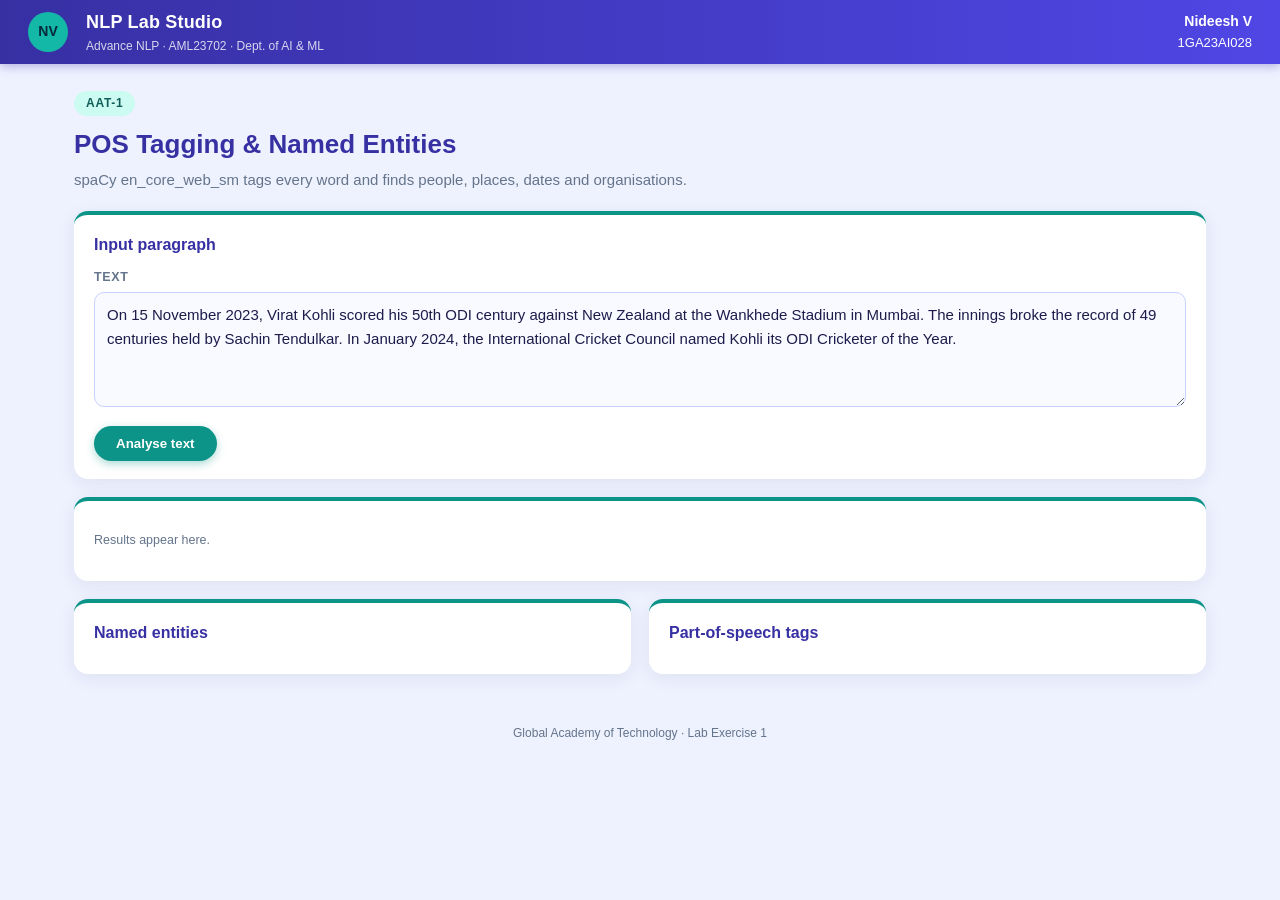
<file: AAT1/frontend/index.html>
<!DOCTYPE html>
<html lang="en"><head><meta charset="UTF-8"><meta name="viewport" content="width=device-width, initial-scale=1">
<title>AAT-1 · POS Tagging &amp; Named Entities</title><link rel="stylesheet" href="style.css"></head>
<body>
<header class="topbar"><div class="logo">NV</div>
  <div><h1>NLP Lab Studio</h1><div class="course">Advance NLP · AML23702 · Dept. of AI &amp; ML</div></div>
  <div class="student"><b>Nideesh V</b>1GA23AI028</div></header>
<section class="hero"><span class="pill">AAT-1</span><h2>POS Tagging &amp; Named Entities</h2><p>spaCy en_core_web_sm tags every word and finds people, places, dates and organisations.</p></section>
<main class="wrap">

<div class="card full"><h3>Input paragraph</h3>
<label for="txt">Text</label><textarea id="txt" rows="4">On 15 November 2023, Virat Kohli scored his 50th ODI century against New Zealand at the Wankhede Stadium in Mumbai. The innings broke the record of 49 centuries held by Sachin Tendulkar. In January 2024, the International Cricket Council named Kohli its ODI Cricketer of the Year.</textarea>
<button class="btn" id="go">Analyse text</button></div>
<div class="card full" id="summary"><p class="muted">Results appear here.</p></div>
<div class="card"><h3>Named entities</h3><div id="ents"></div></div>
<div class="card"><h3>Part-of-speech tags</h3><div id="pos"></div></div>
</main>
<div class="foot">Global Academy of Technology · Lab Exercise 1</div>
<script>
const $ = id => document.getElementById(id);
const esc = s => String(s ?? "").replace(/[&<>"]/g, c => ({"&":"&amp;","<":"&lt;",">":"&gt;",'"':"&quot;"}[c]));
async function callApi(payload, outId) {
  $(outId).innerHTML = "<p class='muted'>Running…</p>";
  try {
    const r = await fetch("/api/run", {method:"POST", headers:{"Content-Type":"application/json"}, body: JSON.stringify(payload)});
    if (!r.ok) throw new Error("HTTP " + r.status);
    return await r.json();
  } catch (e) { $(outId).innerHTML = `<p class="err">Could not reach the backend (${esc(e.message)}).</p>`; throw e; }
}
document.addEventListener("click", ev => {
  const b = ev.target.closest(".examples button");
  if (b) $(b.parentElement.dataset.for).value = b.textContent;
});
</script>
<script src="app.js"></script>
</body></html>
</file>
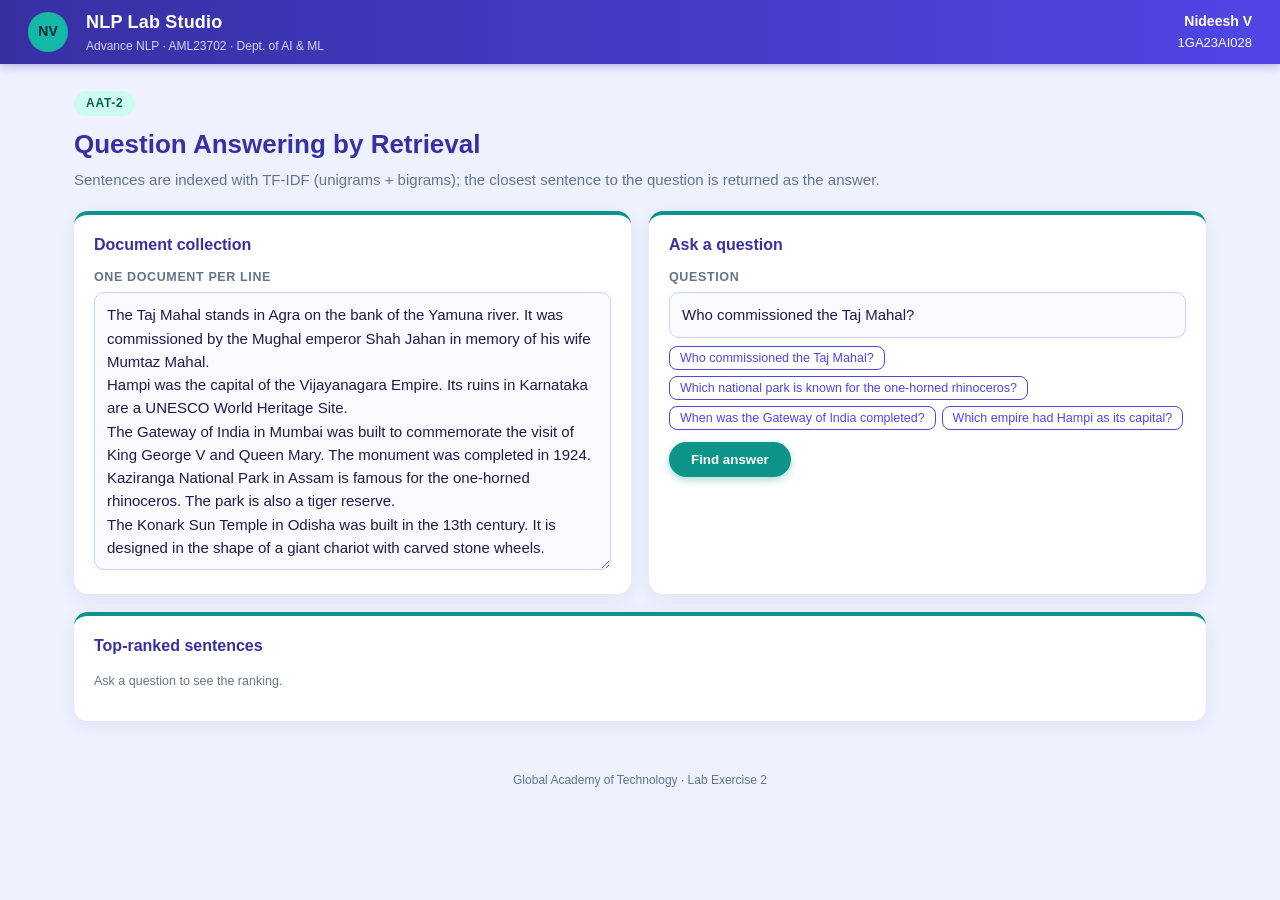
<file: AAT2/frontend/index.html>
<!DOCTYPE html>
<html lang="en"><head><meta charset="UTF-8"><meta name="viewport" content="width=device-width, initial-scale=1">
<title>AAT-2 · Question Answering by Retrieval</title><link rel="stylesheet" href="style.css"></head>
<body>
<header class="topbar"><div class="logo">NV</div>
  <div><h1>NLP Lab Studio</h1><div class="course">Advance NLP · AML23702 · Dept. of AI &amp; ML</div></div>
  <div class="student"><b>Nideesh V</b>1GA23AI028</div></header>
<section class="hero"><span class="pill">AAT-2</span><h2>Question Answering by Retrieval</h2><p>Sentences are indexed with TF-IDF (unigrams + bigrams); the closest sentence to the question is returned as the answer.</p></section>
<main class="wrap">

<div class="card"><h3>Document collection</h3><label for="docs">One document per line</label>
<textarea id="docs" rows="11">The Taj Mahal stands in Agra on the bank of the Yamuna river. It was commissioned by the Mughal emperor Shah Jahan in memory of his wife Mumtaz Mahal.
Hampi was the capital of the Vijayanagara Empire. Its ruins in Karnataka are a UNESCO World Heritage Site.
The Gateway of India in Mumbai was built to commemorate the visit of King George V and Queen Mary. The monument was completed in 1924.
Kaziranga National Park in Assam is famous for the one-horned rhinoceros. The park is also a tiger reserve.
The Konark Sun Temple in Odisha was built in the 13th century. It is designed in the shape of a giant chariot with carved stone wheels.</textarea></div>
<div class="card"><h3>Ask a question</h3><label for="q">Question</label><input id="q" value="Who commissioned the Taj Mahal?">
<div class="examples" data-for="q"><button>Who commissioned the Taj Mahal?</button><button>Which national park is known for the one-horned rhinoceros?</button><button>When was the Gateway of India completed?</button><button>Which empire had Hampi as its capital?</button></div>
<button class="btn" id="go">Find answer</button><div id="ans" style="margin-top:14px"></div></div>
<div class="card full"><h3>Top-ranked sentences</h3><div id="hits"><p class="muted">Ask a question to see the ranking.</p></div></div>
</main>
<div class="foot">Global Academy of Technology · Lab Exercise 2</div>
<script>
const $ = id => document.getElementById(id);
const esc = s => String(s ?? "").replace(/[&<>"]/g, c => ({"&":"&amp;","<":"&lt;",">":"&gt;",'"':"&quot;"}[c]));
async function callApi(payload, outId) {
  $(outId).innerHTML = "<p class='muted'>Running…</p>";
  try {
    const r = await fetch("/api/run", {method:"POST", headers:{"Content-Type":"application/json"}, body: JSON.stringify(payload)});
    if (!r.ok) throw new Error("HTTP " + r.status);
    return await r.json();
  } catch (e) { $(outId).innerHTML = `<p class="err">Could not reach the backend (${esc(e.message)}).</p>`; throw e; }
}
document.addEventListener("click", ev => {
  const b = ev.target.closest(".examples button");
  if (b) $(b.parentElement.dataset.for).value = b.textContent;
});
</script>
<script src="app.js"></script>
</body></html>
</file>
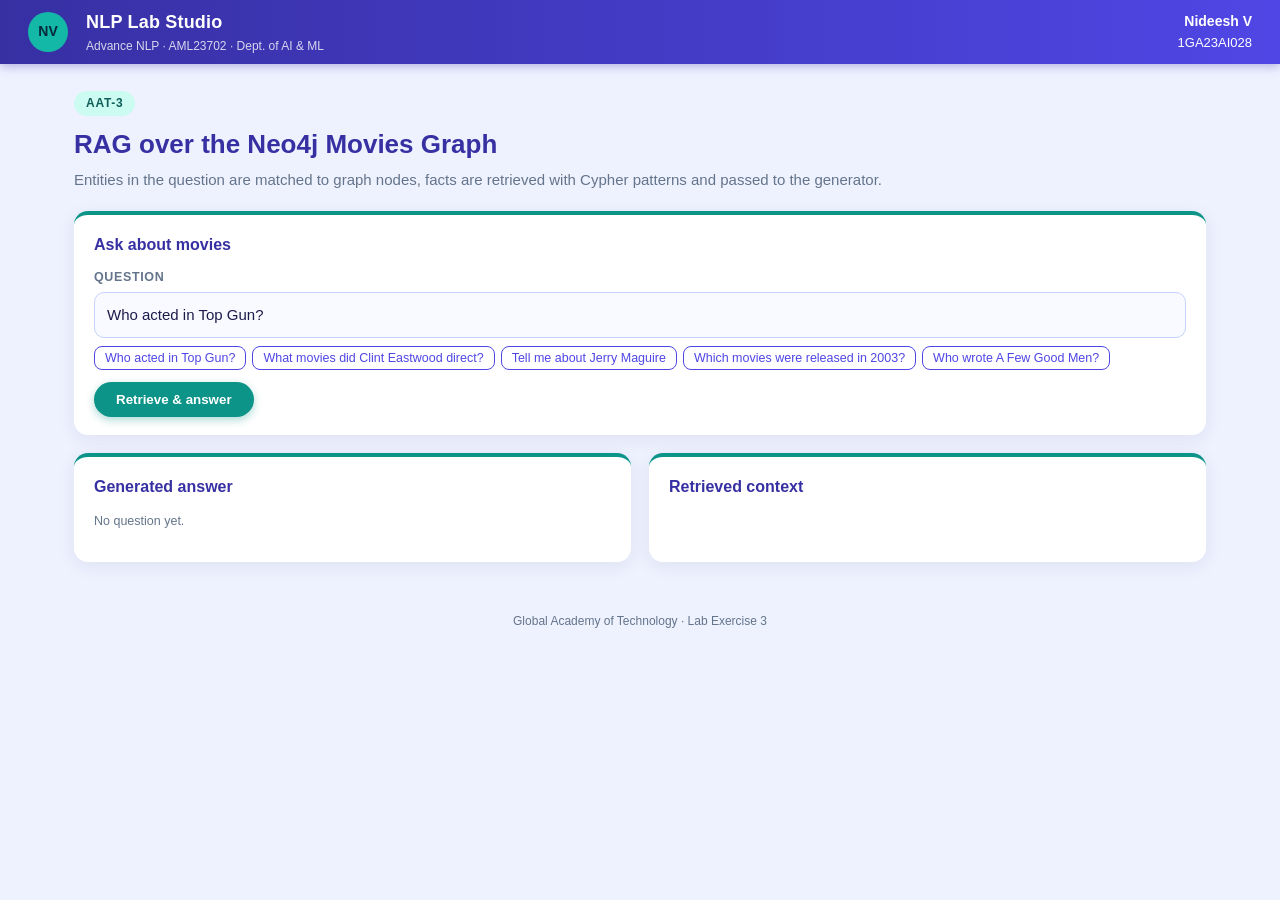
<file: AAT3/frontend/index.html>
<!DOCTYPE html>
<html lang="en"><head><meta charset="UTF-8"><meta name="viewport" content="width=device-width, initial-scale=1">
<title>AAT-3 · RAG over the Neo4j Movies Graph</title><link rel="stylesheet" href="style.css"></head>
<body>
<header class="topbar"><div class="logo">NV</div>
  <div><h1>NLP Lab Studio</h1><div class="course">Advance NLP · AML23702 · Dept. of AI &amp; ML</div></div>
  <div class="student"><b>Nideesh V</b>1GA23AI028</div></header>
<section class="hero"><span class="pill">AAT-3</span><h2>RAG over the Neo4j Movies Graph</h2><p>Entities in the question are matched to graph nodes, facts are retrieved with Cypher patterns and passed to the generator.</p></section>
<main class="wrap">

<div class="card full"><h3>Ask about movies</h3><label for="q">Question</label><input id="q" value="Who acted in Top Gun?">
<div class="examples" data-for="q"><button>Who acted in Top Gun?</button><button>What movies did Clint Eastwood direct?</button><button>Tell me about Jerry Maguire</button><button>Which movies were released in 2003?</button><button>Who wrote A Few Good Men?</button></div>
<button class="btn" id="go">Retrieve &amp; answer</button></div>
<div class="card"><h3>Generated answer</h3><div id="ans"><p class="muted">No question yet.</p></div></div>
<div class="card"><h3>Retrieved context</h3><div id="ctx"></div></div>
</main>
<div class="foot">Global Academy of Technology · Lab Exercise 3</div>
<script>
const $ = id => document.getElementById(id);
const esc = s => String(s ?? "").replace(/[&<>"]/g, c => ({"&":"&amp;","<":"&lt;",">":"&gt;",'"':"&quot;"}[c]));
async function callApi(payload, outId) {
  $(outId).innerHTML = "<p class='muted'>Running…</p>";
  try {
    const r = await fetch("/api/run", {method:"POST", headers:{"Content-Type":"application/json"}, body: JSON.stringify(payload)});
    if (!r.ok) throw new Error("HTTP " + r.status);
    return await r.json();
  } catch (e) { $(outId).innerHTML = `<p class="err">Could not reach the backend (${esc(e.message)}).</p>`; throw e; }
}
document.addEventListener("click", ev => {
  const b = ev.target.closest(".examples button");
  if (b) $(b.parentElement.dataset.for).value = b.textContent;
});
</script>
<script src="app.js"></script>
</body></html>
</file>
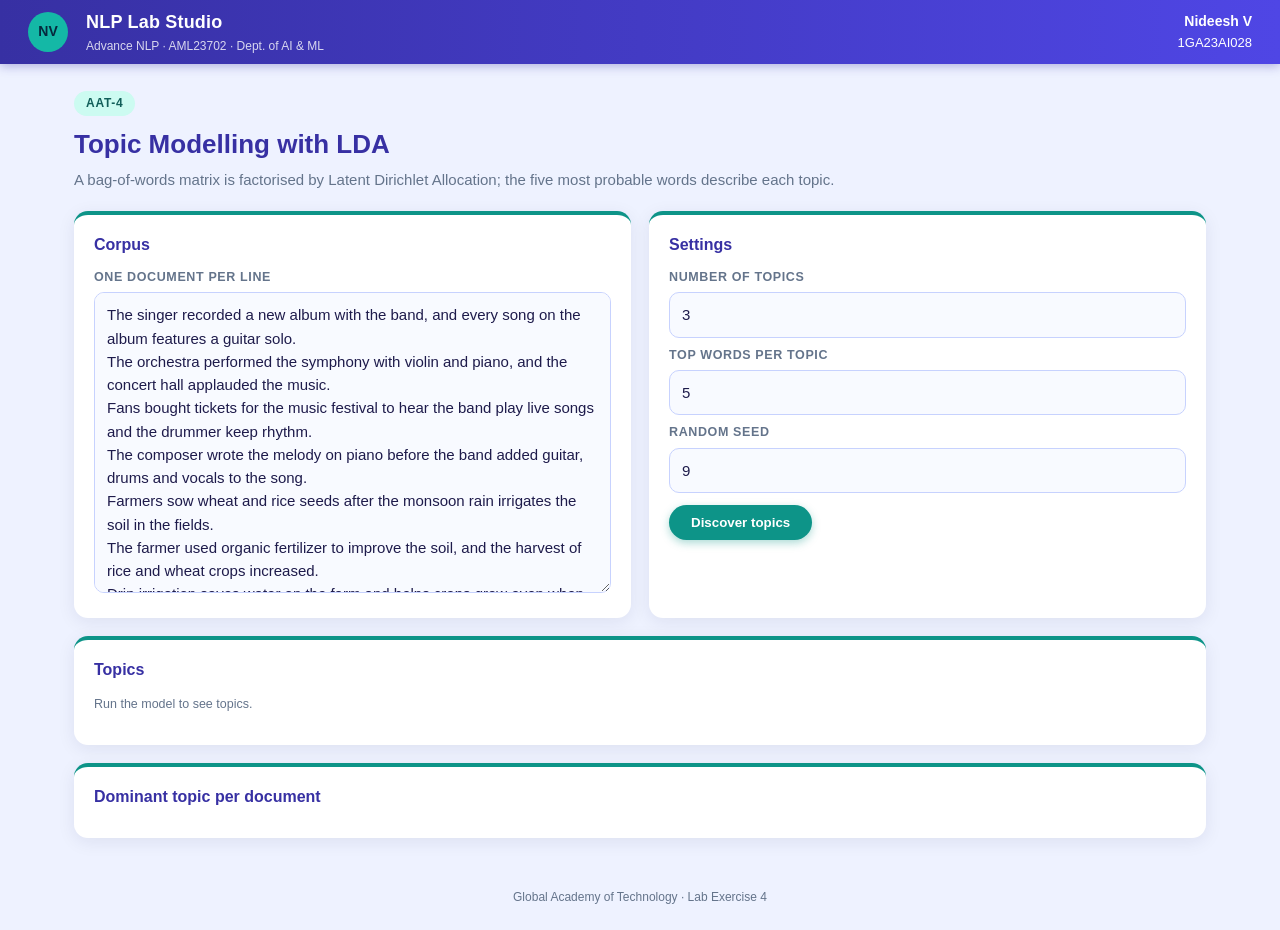
<file: AAT4/frontend/index.html>
<!DOCTYPE html>
<html lang="en"><head><meta charset="UTF-8"><meta name="viewport" content="width=device-width, initial-scale=1">
<title>AAT-4 · Topic Modelling with LDA</title><link rel="stylesheet" href="style.css"></head>
<body>
<header class="topbar"><div class="logo">NV</div>
  <div><h1>NLP Lab Studio</h1><div class="course">Advance NLP · AML23702 · Dept. of AI &amp; ML</div></div>
  <div class="student"><b>Nideesh V</b>1GA23AI028</div></header>
<section class="hero"><span class="pill">AAT-4</span><h2>Topic Modelling with LDA</h2><p>A bag-of-words matrix is factorised by Latent Dirichlet Allocation; the five most probable words describe each topic.</p></section>
<main class="wrap">

<div class="card"><h3>Corpus</h3><label for="docs">One document per line</label><textarea id="docs" rows="12">The singer recorded a new album with the band, and every song on the album features a guitar solo.
The orchestra performed the symphony with violin and piano, and the concert hall applauded the music.
Fans bought tickets for the music festival to hear the band play live songs and the drummer keep rhythm.
The composer wrote the melody on piano before the band added guitar, drums and vocals to the song.
Farmers sow wheat and rice seeds after the monsoon rain irrigates the soil in the fields.
The farmer used organic fertilizer to improve the soil, and the harvest of rice and wheat crops increased.
Drip irrigation saves water on the farm and helps crops grow even when the rain fails.
Tractors plough the fields before farmers plant seeds, and the harvest season brings crops to the market.
The bank raised the interest rate, so loans became costlier for investors and borrowers.
Investors moved money from shares to bonds when the stock market fell and inflation rose.
The central bank controls inflation by changing the interest rate and the supply of money.
A mutual fund invests money in stocks and bonds, and investors earn returns when the market rises.</textarea></div>
<div class="card"><h3>Settings</h3><label for="k">Number of topics</label><input id="k" type="number" value="3" min="2" max="8">
<label for="n">Top words per topic</label><input id="n" type="number" value="5" min="3" max="10">
<label for="seed">Random seed</label><input id="seed" type="number" value="9">
<button class="btn" id="go">Discover topics</button><div id="meta" style="margin-top:12px"></div></div>
<div class="card full"><h3>Topics</h3><div id="topics"><p class="muted">Run the model to see topics.</p></div></div>
<div class="card full"><h3>Dominant topic per document</h3><div id="docsout"></div></div>
</main>
<div class="foot">Global Academy of Technology · Lab Exercise 4</div>
<script>
const $ = id => document.getElementById(id);
const esc = s => String(s ?? "").replace(/[&<>"]/g, c => ({"&":"&amp;","<":"&lt;",">":"&gt;",'"':"&quot;"}[c]));
async function callApi(payload, outId) {
  $(outId).innerHTML = "<p class='muted'>Running…</p>";
  try {
    const r = await fetch("/api/run", {method:"POST", headers:{"Content-Type":"application/json"}, body: JSON.stringify(payload)});
    if (!r.ok) throw new Error("HTTP " + r.status);
    return await r.json();
  } catch (e) { $(outId).innerHTML = `<p class="err">Could not reach the backend (${esc(e.message)}).</p>`; throw e; }
}
document.addEventListener("click", ev => {
  const b = ev.target.closest(".examples button");
  if (b) $(b.parentElement.dataset.for).value = b.textContent;
});
</script>
<script src="app.js"></script>
</body></html>
</file>
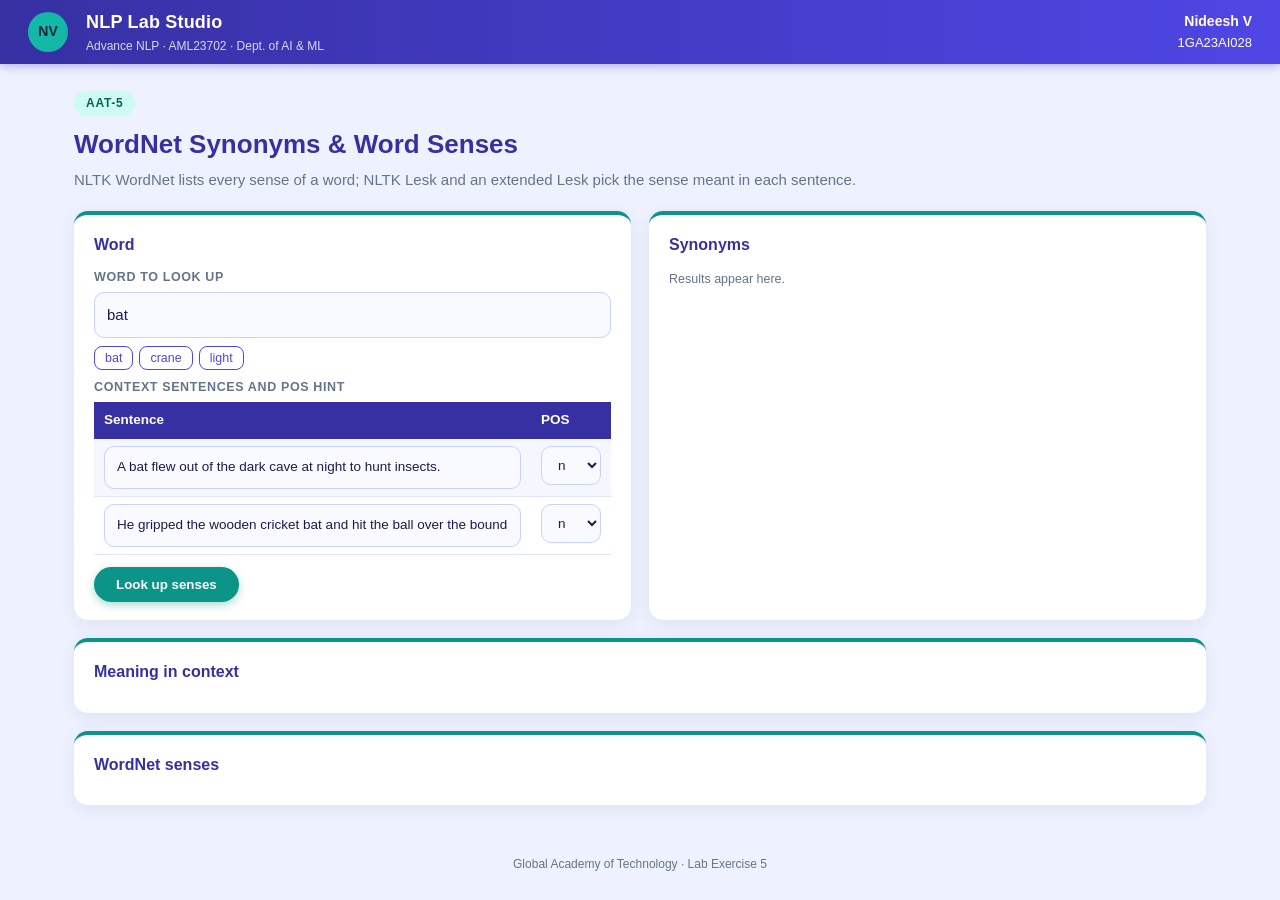
<file: AAT5/frontend/index.html>
<!DOCTYPE html>
<html lang="en"><head><meta charset="UTF-8"><meta name="viewport" content="width=device-width, initial-scale=1">
<title>AAT-5 · WordNet Synonyms &amp; Word Senses</title><link rel="stylesheet" href="style.css"></head>
<body>
<header class="topbar"><div class="logo">NV</div>
  <div><h1>NLP Lab Studio</h1><div class="course">Advance NLP · AML23702 · Dept. of AI &amp; ML</div></div>
  <div class="student"><b>Nideesh V</b>1GA23AI028</div></header>
<section class="hero"><span class="pill">AAT-5</span><h2>WordNet Synonyms &amp; Word Senses</h2><p>NLTK WordNet lists every sense of a word; NLTK Lesk and an extended Lesk pick the sense meant in each sentence.</p></section>
<main class="wrap">

<div class="card"><h3>Word</h3><label for="w">Word to look up</label><input id="w" value="bat">
<div class="examples" data-for="w"><button>bat</button><button>crane</button><button>light</button></div>
<label>Context sentences and POS hint</label><table id="ctxs"><tr><th>Sentence</th><th style="width:80px">POS</th></tr><tr><td><input class="ctx" value="A bat flew out of the dark cave at night to hunt insects."></td><td><select class="pos"><option value="">auto</option><option value="n" selected>n</option><option value="v">v</option><option value="a">a</option><option value="r">r</option></select></td></tr><tr><td><input class="ctx" value="He gripped the wooden cricket bat and hit the ball over the boundary."></td><td><select class="pos"><option value="">auto</option><option value="n" selected>n</option><option value="v">v</option><option value="a">a</option><option value="r">r</option></select></td></tr></table>
<button class="btn" id="go">Look up senses</button></div>
<div class="card"><h3>Synonyms</h3><div id="syn"><p class="muted">Results appear here.</p></div></div>
<div class="card full"><h3>Meaning in context</h3><div id="ctxout"></div></div>
<div class="card full"><h3>WordNet senses</h3><div id="senses"></div></div>
</main>
<div class="foot">Global Academy of Technology · Lab Exercise 5</div>
<script>
const $ = id => document.getElementById(id);
const esc = s => String(s ?? "").replace(/[&<>"]/g, c => ({"&":"&amp;","<":"&lt;",">":"&gt;",'"':"&quot;"}[c]));
async function callApi(payload, outId) {
  $(outId).innerHTML = "<p class='muted'>Running…</p>";
  try {
    const r = await fetch("/api/run", {method:"POST", headers:{"Content-Type":"application/json"}, body: JSON.stringify(payload)});
    if (!r.ok) throw new Error("HTTP " + r.status);
    return await r.json();
  } catch (e) { $(outId).innerHTML = `<p class="err">Could not reach the backend (${esc(e.message)}).</p>`; throw e; }
}
document.addEventListener("click", ev => {
  const b = ev.target.closest(".examples button");
  if (b) $(b.parentElement.dataset.for).value = b.textContent;
});
</script>
<script src="app.js"></script>
</body></html>
</file>
<file: AAT1/frontend/style.css>
/* Nideesh V - ANLP lab UI theme: indigo top navbar, teal accents, card layout */
:root{--indigo:#3730a3;--indigo2:#4f46e5;--teal:#0d9488;--teal2:#14b8a6;--bg:#eef2ff;--card:#ffffff;--ink:#1e1b4b;--muted:#64748b;--line:#c7d2fe}
*{box-sizing:border-box}
body{margin:0;background:var(--bg);color:var(--ink);font:15px/1.55 "Trebuchet MS","Segoe UI",Arial,sans-serif}
.topbar{background:linear-gradient(90deg,var(--indigo),var(--indigo2));color:#fff;padding:0 28px;height:64px;display:flex;align-items:center;gap:18px;box-shadow:0 2px 10px rgba(55,48,163,.35)}
.logo{background:var(--teal2);color:#06283d;font-weight:800;border-radius:50%;width:40px;height:40px;display:grid;place-items:center;font-size:14px}
.topbar h1{font-size:18px;margin:0;font-weight:700;letter-spacing:.2px}
.topbar .course{font-size:12px;opacity:.8}
.topbar .student{margin-left:auto;text-align:right;font-size:13px}
.topbar .student b{display:block;font-size:14px}
.hero{max-width:1180px;margin:26px auto 8px;padding:0 24px}
.hero .pill{display:inline-block;background:#ccfbf1;color:#115e59;font-weight:700;font-size:12px;border-radius:999px;padding:3px 12px;letter-spacing:.06em}
.hero h2{margin:8px 0 4px;font-size:26px;color:var(--indigo)}
.hero p{margin:0;color:var(--muted)}
.wrap{max-width:1180px;margin:0 auto;padding:12px 24px 40px;display:grid;grid-template-columns:1fr 1fr;gap:18px}
.card{background:var(--card);border-radius:14px;padding:18px 20px;box-shadow:0 4px 18px rgba(30,27,75,.08);border-top:4px solid var(--teal)}
.card.full{grid-column:1/-1}
.card h3{margin:0 0 10px;font-size:16px;color:var(--indigo)}
label{display:block;font-size:12.5px;font-weight:700;color:var(--muted);margin:8px 0 5px;text-transform:uppercase;letter-spacing:.05em}
textarea,input,select{width:100%;padding:10px 12px;border:1.5px solid var(--line);border-radius:10px;font:inherit;color:var(--ink);background:#f8faff}
textarea:focus,input:focus{outline:none;border-color:var(--teal)}
.btn{margin-top:12px;background:var(--teal);color:#fff;border:0;border-radius:999px;padding:10px 22px;font-weight:700;cursor:pointer;box-shadow:0 3px 8px rgba(13,148,136,.35)}
.btn:hover{background:#0f766e}
.examples{display:flex;flex-wrap:wrap;gap:6px;margin-top:8px}
.examples button{border:1.5px solid var(--indigo2);background:#fff;color:var(--indigo2);border-radius:8px;padding:4px 10px;font-size:12.5px;cursor:pointer}
.stats{display:flex;gap:12px;flex-wrap:wrap}
.stat{flex:1;min-width:110px;background:#eef2ff;border-radius:12px;padding:10px 14px}
.stat b{display:block;font-size:22px;color:var(--indigo)}
.stat span{font-size:12px;color:var(--muted)}
table{width:100%;border-collapse:collapse;font-size:13.5px}
th{background:var(--indigo);color:#fff;text-align:left;padding:8px 10px;font-weight:600}
td{padding:7px 10px;border-bottom:1px solid #e0e7ff;vertical-align:top}
tr:nth-child(even) td{background:#f5f7ff}
.chip{display:inline-block;padding:2px 9px;border-radius:6px;font-size:12px;font-weight:700;background:#ccfbf1;color:#115e59;margin:2px}
.chip.alt{background:#e0e7ff;color:#3730a3}
.answer{background:linear-gradient(135deg,#ccfbf1,#e0e7ff);border-left:5px solid var(--teal);border-radius:10px;padding:14px 16px;font-size:15.5px}
.answer small{display:block;font-weight:700;color:var(--indigo);font-size:11.5px;letter-spacing:.06em;text-transform:uppercase;margin-bottom:4px}
.meter{height:10px;background:#e0e7ff;border-radius:6px;overflow:hidden;min-width:80px}
.meter i{display:block;height:100%;background:linear-gradient(90deg,var(--teal),var(--indigo2))}
.ents{line-height:2.3;font-size:15px}
.ent{padding:3px 7px;border-radius:7px;font-weight:600}
.ent sup{font-size:10px;margin-left:4px;font-weight:800}
.PERSON{background:#fde68a}.ORG{background:#c7d2fe}.GPE,.LOC,.FAC{background:#99f6e4}.DATE,.TIME{background:#fbcfe8}.CARDINAL,.ORDINAL,.MONEY,.QUANTITY,.PERCENT{background:#ddd6fe}.EVENT,.NORP,.WORK_OF_ART,.PRODUCT,.LAW{background:#fed7aa}
.muted{color:var(--muted);font-size:12.5px}
.err{color:#b91c1c;font-weight:700}
.foot{text-align:center;color:var(--muted);font-size:12px;padding:10px 0 24px}
</file>
<file: AAT2/frontend/style.css>
/* Nideesh V - ANLP lab UI theme: indigo top navbar, teal accents, card layout */
:root{--indigo:#3730a3;--indigo2:#4f46e5;--teal:#0d9488;--teal2:#14b8a6;--bg:#eef2ff;--card:#ffffff;--ink:#1e1b4b;--muted:#64748b;--line:#c7d2fe}
*{box-sizing:border-box}
body{margin:0;background:var(--bg);color:var(--ink);font:15px/1.55 "Trebuchet MS","Segoe UI",Arial,sans-serif}
.topbar{background:linear-gradient(90deg,var(--indigo),var(--indigo2));color:#fff;padding:0 28px;height:64px;display:flex;align-items:center;gap:18px;box-shadow:0 2px 10px rgba(55,48,163,.35)}
.logo{background:var(--teal2);color:#06283d;font-weight:800;border-radius:50%;width:40px;height:40px;display:grid;place-items:center;font-size:14px}
.topbar h1{font-size:18px;margin:0;font-weight:700;letter-spacing:.2px}
.topbar .course{font-size:12px;opacity:.8}
.topbar .student{margin-left:auto;text-align:right;font-size:13px}
.topbar .student b{display:block;font-size:14px}
.hero{max-width:1180px;margin:26px auto 8px;padding:0 24px}
.hero .pill{display:inline-block;background:#ccfbf1;color:#115e59;font-weight:700;font-size:12px;border-radius:999px;padding:3px 12px;letter-spacing:.06em}
.hero h2{margin:8px 0 4px;font-size:26px;color:var(--indigo)}
.hero p{margin:0;color:var(--muted)}
.wrap{max-width:1180px;margin:0 auto;padding:12px 24px 40px;display:grid;grid-template-columns:1fr 1fr;gap:18px}
.card{background:var(--card);border-radius:14px;padding:18px 20px;box-shadow:0 4px 18px rgba(30,27,75,.08);border-top:4px solid var(--teal)}
.card.full{grid-column:1/-1}
.card h3{margin:0 0 10px;font-size:16px;color:var(--indigo)}
label{display:block;font-size:12.5px;font-weight:700;color:var(--muted);margin:8px 0 5px;text-transform:uppercase;letter-spacing:.05em}
textarea,input,select{width:100%;padding:10px 12px;border:1.5px solid var(--line);border-radius:10px;font:inherit;color:var(--ink);background:#f8faff}
textarea:focus,input:focus{outline:none;border-color:var(--teal)}
.btn{margin-top:12px;background:var(--teal);color:#fff;border:0;border-radius:999px;padding:10px 22px;font-weight:700;cursor:pointer;box-shadow:0 3px 8px rgba(13,148,136,.35)}
.btn:hover{background:#0f766e}
.examples{display:flex;flex-wrap:wrap;gap:6px;margin-top:8px}
.examples button{border:1.5px solid var(--indigo2);background:#fff;color:var(--indigo2);border-radius:8px;padding:4px 10px;font-size:12.5px;cursor:pointer}
.stats{display:flex;gap:12px;flex-wrap:wrap}
.stat{flex:1;min-width:110px;background:#eef2ff;border-radius:12px;padding:10px 14px}
.stat b{display:block;font-size:22px;color:var(--indigo)}
.stat span{font-size:12px;color:var(--muted)}
table{width:100%;border-collapse:collapse;font-size:13.5px}
th{background:var(--indigo);color:#fff;text-align:left;padding:8px 10px;font-weight:600}
td{padding:7px 10px;border-bottom:1px solid #e0e7ff;vertical-align:top}
tr:nth-child(even) td{background:#f5f7ff}
.chip{display:inline-block;padding:2px 9px;border-radius:6px;font-size:12px;font-weight:700;background:#ccfbf1;color:#115e59;margin:2px}
.chip.alt{background:#e0e7ff;color:#3730a3}
.answer{background:linear-gradient(135deg,#ccfbf1,#e0e7ff);border-left:5px solid var(--teal);border-radius:10px;padding:14px 16px;font-size:15.5px}
.answer small{display:block;font-weight:700;color:var(--indigo);font-size:11.5px;letter-spacing:.06em;text-transform:uppercase;margin-bottom:4px}
.meter{height:10px;background:#e0e7ff;border-radius:6px;overflow:hidden;min-width:80px}
.meter i{display:block;height:100%;background:linear-gradient(90deg,var(--teal),var(--indigo2))}
.ents{line-height:2.3;font-size:15px}
.ent{padding:3px 7px;border-radius:7px;font-weight:600}
.ent sup{font-size:10px;margin-left:4px;font-weight:800}
.PERSON{background:#fde68a}.ORG{background:#c7d2fe}.GPE,.LOC,.FAC{background:#99f6e4}.DATE,.TIME{background:#fbcfe8}.CARDINAL,.ORDINAL,.MONEY,.QUANTITY,.PERCENT{background:#ddd6fe}.EVENT,.NORP,.WORK_OF_ART,.PRODUCT,.LAW{background:#fed7aa}
.muted{color:var(--muted);font-size:12.5px}
.err{color:#b91c1c;font-weight:700}
.foot{text-align:center;color:var(--muted);font-size:12px;padding:10px 0 24px}
</file>
<file: AAT3/frontend/style.css>
/* Nideesh V - ANLP lab UI theme: indigo top navbar, teal accents, card layout */
:root{--indigo:#3730a3;--indigo2:#4f46e5;--teal:#0d9488;--teal2:#14b8a6;--bg:#eef2ff;--card:#ffffff;--ink:#1e1b4b;--muted:#64748b;--line:#c7d2fe}
*{box-sizing:border-box}
body{margin:0;background:var(--bg);color:var(--ink);font:15px/1.55 "Trebuchet MS","Segoe UI",Arial,sans-serif}
.topbar{background:linear-gradient(90deg,var(--indigo),var(--indigo2));color:#fff;padding:0 28px;height:64px;display:flex;align-items:center;gap:18px;box-shadow:0 2px 10px rgba(55,48,163,.35)}
.logo{background:var(--teal2);color:#06283d;font-weight:800;border-radius:50%;width:40px;height:40px;display:grid;place-items:center;font-size:14px}
.topbar h1{font-size:18px;margin:0;font-weight:700;letter-spacing:.2px}
.topbar .course{font-size:12px;opacity:.8}
.topbar .student{margin-left:auto;text-align:right;font-size:13px}
.topbar .student b{display:block;font-size:14px}
.hero{max-width:1180px;margin:26px auto 8px;padding:0 24px}
.hero .pill{display:inline-block;background:#ccfbf1;color:#115e59;font-weight:700;font-size:12px;border-radius:999px;padding:3px 12px;letter-spacing:.06em}
.hero h2{margin:8px 0 4px;font-size:26px;color:var(--indigo)}
.hero p{margin:0;color:var(--muted)}
.wrap{max-width:1180px;margin:0 auto;padding:12px 24px 40px;display:grid;grid-template-columns:1fr 1fr;gap:18px}
.card{background:var(--card);border-radius:14px;padding:18px 20px;box-shadow:0 4px 18px rgba(30,27,75,.08);border-top:4px solid var(--teal)}
.card.full{grid-column:1/-1}
.card h3{margin:0 0 10px;font-size:16px;color:var(--indigo)}
label{display:block;font-size:12.5px;font-weight:700;color:var(--muted);margin:8px 0 5px;text-transform:uppercase;letter-spacing:.05em}
textarea,input,select{width:100%;padding:10px 12px;border:1.5px solid var(--line);border-radius:10px;font:inherit;color:var(--ink);background:#f8faff}
textarea:focus,input:focus{outline:none;border-color:var(--teal)}
.btn{margin-top:12px;background:var(--teal);color:#fff;border:0;border-radius:999px;padding:10px 22px;font-weight:700;cursor:pointer;box-shadow:0 3px 8px rgba(13,148,136,.35)}
.btn:hover{background:#0f766e}
.examples{display:flex;flex-wrap:wrap;gap:6px;margin-top:8px}
.examples button{border:1.5px solid var(--indigo2);background:#fff;color:var(--indigo2);border-radius:8px;padding:4px 10px;font-size:12.5px;cursor:pointer}
.stats{display:flex;gap:12px;flex-wrap:wrap}
.stat{flex:1;min-width:110px;background:#eef2ff;border-radius:12px;padding:10px 14px}
.stat b{display:block;font-size:22px;color:var(--indigo)}
.stat span{font-size:12px;color:var(--muted)}
table{width:100%;border-collapse:collapse;font-size:13.5px}
th{background:var(--indigo);color:#fff;text-align:left;padding:8px 10px;font-weight:600}
td{padding:7px 10px;border-bottom:1px solid #e0e7ff;vertical-align:top}
tr:nth-child(even) td{background:#f5f7ff}
.chip{display:inline-block;padding:2px 9px;border-radius:6px;font-size:12px;font-weight:700;background:#ccfbf1;color:#115e59;margin:2px}
.chip.alt{background:#e0e7ff;color:#3730a3}
.answer{background:linear-gradient(135deg,#ccfbf1,#e0e7ff);border-left:5px solid var(--teal);border-radius:10px;padding:14px 16px;font-size:15.5px}
.answer small{display:block;font-weight:700;color:var(--indigo);font-size:11.5px;letter-spacing:.06em;text-transform:uppercase;margin-bottom:4px}
.meter{height:10px;background:#e0e7ff;border-radius:6px;overflow:hidden;min-width:80px}
.meter i{display:block;height:100%;background:linear-gradient(90deg,var(--teal),var(--indigo2))}
.ents{line-height:2.3;font-size:15px}
.ent{padding:3px 7px;border-radius:7px;font-weight:600}
.ent sup{font-size:10px;margin-left:4px;font-weight:800}
.PERSON{background:#fde68a}.ORG{background:#c7d2fe}.GPE,.LOC,.FAC{background:#99f6e4}.DATE,.TIME{background:#fbcfe8}.CARDINAL,.ORDINAL,.MONEY,.QUANTITY,.PERCENT{background:#ddd6fe}.EVENT,.NORP,.WORK_OF_ART,.PRODUCT,.LAW{background:#fed7aa}
.muted{color:var(--muted);font-size:12.5px}
.err{color:#b91c1c;font-weight:700}
.foot{text-align:center;color:var(--muted);font-size:12px;padding:10px 0 24px}
</file>
<file: AAT4/frontend/style.css>
/* Nideesh V - ANLP lab UI theme: indigo top navbar, teal accents, card layout */
:root{--indigo:#3730a3;--indigo2:#4f46e5;--teal:#0d9488;--teal2:#14b8a6;--bg:#eef2ff;--card:#ffffff;--ink:#1e1b4b;--muted:#64748b;--line:#c7d2fe}
*{box-sizing:border-box}
body{margin:0;background:var(--bg);color:var(--ink);font:15px/1.55 "Trebuchet MS","Segoe UI",Arial,sans-serif}
.topbar{background:linear-gradient(90deg,var(--indigo),var(--indigo2));color:#fff;padding:0 28px;height:64px;display:flex;align-items:center;gap:18px;box-shadow:0 2px 10px rgba(55,48,163,.35)}
.logo{background:var(--teal2);color:#06283d;font-weight:800;border-radius:50%;width:40px;height:40px;display:grid;place-items:center;font-size:14px}
.topbar h1{font-size:18px;margin:0;font-weight:700;letter-spacing:.2px}
.topbar .course{font-size:12px;opacity:.8}
.topbar .student{margin-left:auto;text-align:right;font-size:13px}
.topbar .student b{display:block;font-size:14px}
.hero{max-width:1180px;margin:26px auto 8px;padding:0 24px}
.hero .pill{display:inline-block;background:#ccfbf1;color:#115e59;font-weight:700;font-size:12px;border-radius:999px;padding:3px 12px;letter-spacing:.06em}
.hero h2{margin:8px 0 4px;font-size:26px;color:var(--indigo)}
.hero p{margin:0;color:var(--muted)}
.wrap{max-width:1180px;margin:0 auto;padding:12px 24px 40px;display:grid;grid-template-columns:1fr 1fr;gap:18px}
.card{background:var(--card);border-radius:14px;padding:18px 20px;box-shadow:0 4px 18px rgba(30,27,75,.08);border-top:4px solid var(--teal)}
.card.full{grid-column:1/-1}
.card h3{margin:0 0 10px;font-size:16px;color:var(--indigo)}
label{display:block;font-size:12.5px;font-weight:700;color:var(--muted);margin:8px 0 5px;text-transform:uppercase;letter-spacing:.05em}
textarea,input,select{width:100%;padding:10px 12px;border:1.5px solid var(--line);border-radius:10px;font:inherit;color:var(--ink);background:#f8faff}
textarea:focus,input:focus{outline:none;border-color:var(--teal)}
.btn{margin-top:12px;background:var(--teal);color:#fff;border:0;border-radius:999px;padding:10px 22px;font-weight:700;cursor:pointer;box-shadow:0 3px 8px rgba(13,148,136,.35)}
.btn:hover{background:#0f766e}
.examples{display:flex;flex-wrap:wrap;gap:6px;margin-top:8px}
.examples button{border:1.5px solid var(--indigo2);background:#fff;color:var(--indigo2);border-radius:8px;padding:4px 10px;font-size:12.5px;cursor:pointer}
.stats{display:flex;gap:12px;flex-wrap:wrap}
.stat{flex:1;min-width:110px;background:#eef2ff;border-radius:12px;padding:10px 14px}
.stat b{display:block;font-size:22px;color:var(--indigo)}
.stat span{font-size:12px;color:var(--muted)}
table{width:100%;border-collapse:collapse;font-size:13.5px}
th{background:var(--indigo);color:#fff;text-align:left;padding:8px 10px;font-weight:600}
td{padding:7px 10px;border-bottom:1px solid #e0e7ff;vertical-align:top}
tr:nth-child(even) td{background:#f5f7ff}
.chip{display:inline-block;padding:2px 9px;border-radius:6px;font-size:12px;font-weight:700;background:#ccfbf1;color:#115e59;margin:2px}
.chip.alt{background:#e0e7ff;color:#3730a3}
.answer{background:linear-gradient(135deg,#ccfbf1,#e0e7ff);border-left:5px solid var(--teal);border-radius:10px;padding:14px 16px;font-size:15.5px}
.answer small{display:block;font-weight:700;color:var(--indigo);font-size:11.5px;letter-spacing:.06em;text-transform:uppercase;margin-bottom:4px}
.meter{height:10px;background:#e0e7ff;border-radius:6px;overflow:hidden;min-width:80px}
.meter i{display:block;height:100%;background:linear-gradient(90deg,var(--teal),var(--indigo2))}
.ents{line-height:2.3;font-size:15px}
.ent{padding:3px 7px;border-radius:7px;font-weight:600}
.ent sup{font-size:10px;margin-left:4px;font-weight:800}
.PERSON{background:#fde68a}.ORG{background:#c7d2fe}.GPE,.LOC,.FAC{background:#99f6e4}.DATE,.TIME{background:#fbcfe8}.CARDINAL,.ORDINAL,.MONEY,.QUANTITY,.PERCENT{background:#ddd6fe}.EVENT,.NORP,.WORK_OF_ART,.PRODUCT,.LAW{background:#fed7aa}
.muted{color:var(--muted);font-size:12.5px}
.err{color:#b91c1c;font-weight:700}
.foot{text-align:center;color:var(--muted);font-size:12px;padding:10px 0 24px}
</file>
<file: AAT5/frontend/style.css>
/* Nideesh V - ANLP lab UI theme: indigo top navbar, teal accents, card layout */
:root{--indigo:#3730a3;--indigo2:#4f46e5;--teal:#0d9488;--teal2:#14b8a6;--bg:#eef2ff;--card:#ffffff;--ink:#1e1b4b;--muted:#64748b;--line:#c7d2fe}
*{box-sizing:border-box}
body{margin:0;background:var(--bg);color:var(--ink);font:15px/1.55 "Trebuchet MS","Segoe UI",Arial,sans-serif}
.topbar{background:linear-gradient(90deg,var(--indigo),var(--indigo2));color:#fff;padding:0 28px;height:64px;display:flex;align-items:center;gap:18px;box-shadow:0 2px 10px rgba(55,48,163,.35)}
.logo{background:var(--teal2);color:#06283d;font-weight:800;border-radius:50%;width:40px;height:40px;display:grid;place-items:center;font-size:14px}
.topbar h1{font-size:18px;margin:0;font-weight:700;letter-spacing:.2px}
.topbar .course{font-size:12px;opacity:.8}
.topbar .student{margin-left:auto;text-align:right;font-size:13px}
.topbar .student b{display:block;font-size:14px}
.hero{max-width:1180px;margin:26px auto 8px;padding:0 24px}
.hero .pill{display:inline-block;background:#ccfbf1;color:#115e59;font-weight:700;font-size:12px;border-radius:999px;padding:3px 12px;letter-spacing:.06em}
.hero h2{margin:8px 0 4px;font-size:26px;color:var(--indigo)}
.hero p{margin:0;color:var(--muted)}
.wrap{max-width:1180px;margin:0 auto;padding:12px 24px 40px;display:grid;grid-template-columns:1fr 1fr;gap:18px}
.card{background:var(--card);border-radius:14px;padding:18px 20px;box-shadow:0 4px 18px rgba(30,27,75,.08);border-top:4px solid var(--teal)}
.card.full{grid-column:1/-1}
.card h3{margin:0 0 10px;font-size:16px;color:var(--indigo)}
label{display:block;font-size:12.5px;font-weight:700;color:var(--muted);margin:8px 0 5px;text-transform:uppercase;letter-spacing:.05em}
textarea,input,select{width:100%;padding:10px 12px;border:1.5px solid var(--line);border-radius:10px;font:inherit;color:var(--ink);background:#f8faff}
textarea:focus,input:focus{outline:none;border-color:var(--teal)}
.btn{margin-top:12px;background:var(--teal);color:#fff;border:0;border-radius:999px;padding:10px 22px;font-weight:700;cursor:pointer;box-shadow:0 3px 8px rgba(13,148,136,.35)}
.btn:hover{background:#0f766e}
.examples{display:flex;flex-wrap:wrap;gap:6px;margin-top:8px}
.examples button{border:1.5px solid var(--indigo2);background:#fff;color:var(--indigo2);border-radius:8px;padding:4px 10px;font-size:12.5px;cursor:pointer}
.stats{display:flex;gap:12px;flex-wrap:wrap}
.stat{flex:1;min-width:110px;background:#eef2ff;border-radius:12px;padding:10px 14px}
.stat b{display:block;font-size:22px;color:var(--indigo)}
.stat span{font-size:12px;color:var(--muted)}
table{width:100%;border-collapse:collapse;font-size:13.5px}
th{background:var(--indigo);color:#fff;text-align:left;padding:8px 10px;font-weight:600}
td{padding:7px 10px;border-bottom:1px solid #e0e7ff;vertical-align:top}
tr:nth-child(even) td{background:#f5f7ff}
.chip{display:inline-block;padding:2px 9px;border-radius:6px;font-size:12px;font-weight:700;background:#ccfbf1;color:#115e59;margin:2px}
.chip.alt{background:#e0e7ff;color:#3730a3}
.answer{background:linear-gradient(135deg,#ccfbf1,#e0e7ff);border-left:5px solid var(--teal);border-radius:10px;padding:14px 16px;font-size:15.5px}
.answer small{display:block;font-weight:700;color:var(--indigo);font-size:11.5px;letter-spacing:.06em;text-transform:uppercase;margin-bottom:4px}
.meter{height:10px;background:#e0e7ff;border-radius:6px;overflow:hidden;min-width:80px}
.meter i{display:block;height:100%;background:linear-gradient(90deg,var(--teal),var(--indigo2))}
.ents{line-height:2.3;font-size:15px}
.ent{padding:3px 7px;border-radius:7px;font-weight:600}
.ent sup{font-size:10px;margin-left:4px;font-weight:800}
.PERSON{background:#fde68a}.ORG{background:#c7d2fe}.GPE,.LOC,.FAC{background:#99f6e4}.DATE,.TIME{background:#fbcfe8}.CARDINAL,.ORDINAL,.MONEY,.QUANTITY,.PERCENT{background:#ddd6fe}.EVENT,.NORP,.WORK_OF_ART,.PRODUCT,.LAW{background:#fed7aa}
.muted{color:var(--muted);font-size:12.5px}
.err{color:#b91c1c;font-weight:700}
.foot{text-align:center;color:var(--muted);font-size:12px;padding:10px 0 24px}
</file>
